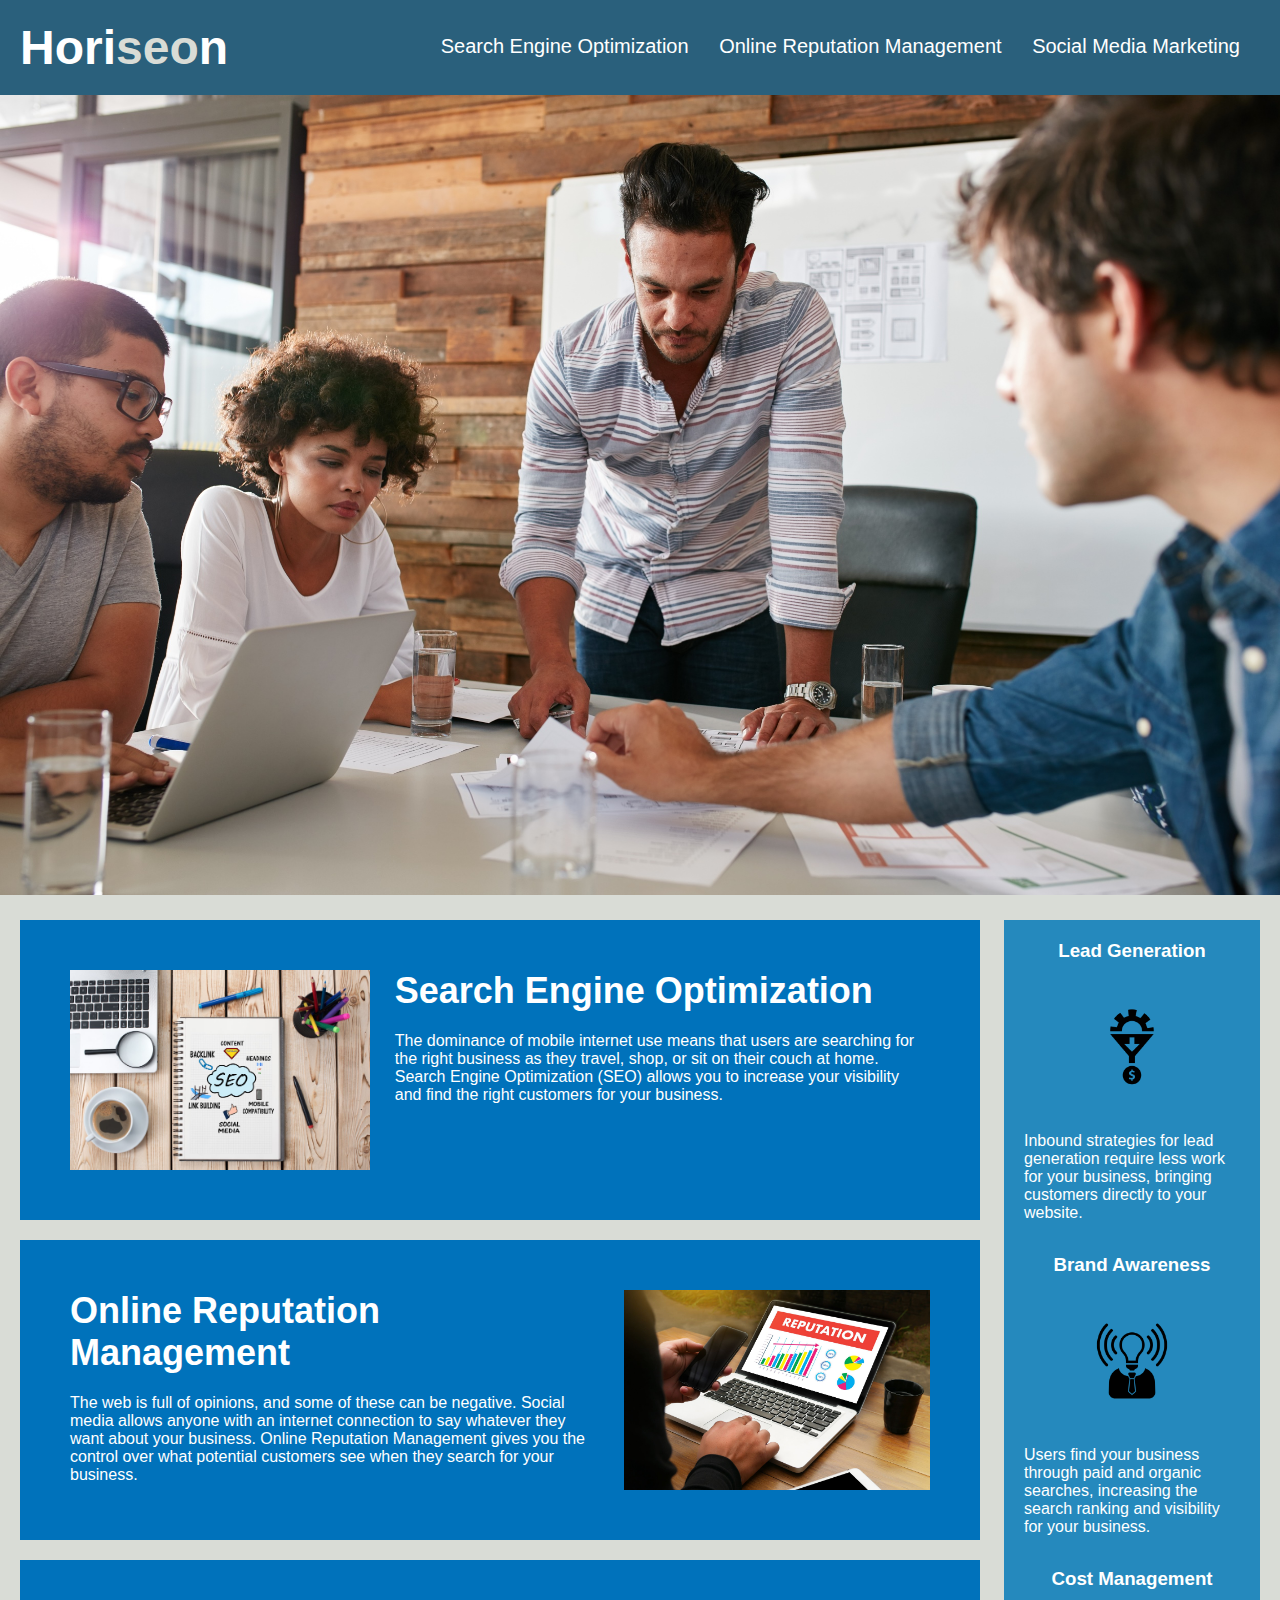
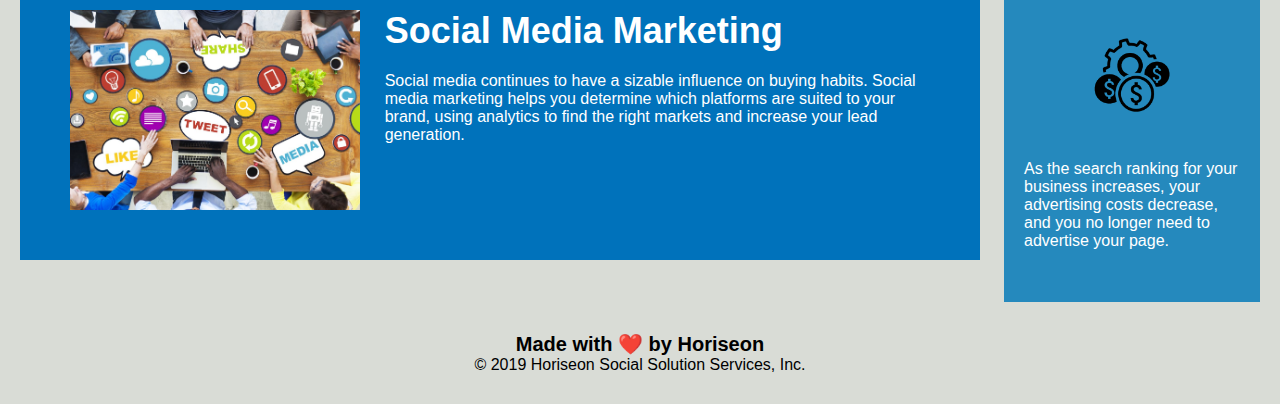
<file: index.html>
<!DOCTYPE html>
<html lang="en-us">

<head>
    <meta charset="UTF-8" />
    <meta name="viewport" content= "width=device-width, initial-scale=1.0">
    <link rel="stylesheet" href="./assets/css/style.css">
    <title>Horiseon Social Solution Services</title>
</head>

<body>
    <!-- Changed <div class="header"> to semantic HTML element <header> -->
    <header>
        <h1>Hori<span class="seo">seo</span>n</h1>
        <!-- Changed <div> to semantic HTML element <nav> -->
        <nav>
            <ul>
                <li>
                    <a href="#search-engine-optimization">Search Engine Optimization</a>
                </li>
                <li>
                    <a href="#online-reputation-management">Online Reputation Management</a>
                </li>
                <li>
                    <a href="#social-media-marketing">Social Media Marketing</a>
                </li>
            </ul>
        </nav>
    </header>
    <!-- Changed <div> to semantic HTML element <section> -->
    <section class="hero"></section>
    <!-- Changed <div> to semantic HTML element <main> -->
    <main class="content">
        <!-- Changed CLASS 'search-engine-optimization' to 'content-style' -->
        <section id="search-engine-optimization" class="content-style">
            <img src="./assets/images/search-engine-optimization.jpg" class="float-left" alt="Notebook displaying good practices for Search Engine Optimizaiton"/>
            <h2>Search Engine Optimization</h2>
            <p>
                The dominance of mobile internet use means that users are searching for the right business as they travel, shop, or sit on their couch at home. Search Engine Optimization (SEO) allows you to increase your visibility and find the right customers for your business.
            </p>
        </section>
        <!-- Changed CLASS 'online-reputation-management' to 'content-style' -->
        <section id="online-reputation-management" class="content-style">
            <img src="./assets/images/online-reputation-management.jpg" alt="Charts on a laptop showing an increase in reputation for a business" class="float-right"/>
            <h2>Online Reputation Management</h2>
            <p>
                The web is full of opinions, and some of these can be negative. Social media allows anyone with an internet connection to say whatever they want about your business. Online Reputation Management gives you the control over what potential customers see when they search for your business.
            </p>
        </section>
        <!-- Changed CLASS 'social-media-marketing' to 'content-style' -->
        <section id="social-media-marketing" class="content-style">
            <img src="./assets/images/social-media-marketing.jpg" class="float-left" alt="Group of individuals discussing the various components of social media engagement"/>
            <h2>Social Media Marketing</h2>
            <p>
                Social media continues to have a sizable influence on buying habits. Social media marketing helps you determine which platforms are suited to your brand, using analytics to find the right markets and increase your lead generation.
            </p>
        </section>
    </main>
    <!-- Changed <div> to semantic HTML element <aside> -->
    <aside class="benefits">
        <!-- Changed CLASS 'benefit-lead' to 'benefit-style' -->
        <section class="benefit-style">
            <h3>Lead Generation</h3>
            <img src="./assets/images/lead-generation.png" alt="Work funneling down to income"/>
            <p>
                Inbound strategies for lead generation require less work for your business, bringing customers directly to your website.
            </p>
        </section>
        <!-- Changed CLASS 'benefit-brand' to 'benefit-style' -->
        <section class="benefit-style">
            <h3>Brand Awareness</h3>
            <img src="./assets/images/brand-awareness.png" alt="Lightbulb showing increased awareness of brand"/>
            <p>
                Users find your business through paid and organic searches, increasing the search ranking and visibility for your business.
            </p>
        </section>
        <!-- Changed CLASS 'benefit-cost' to 'benefit-style' -->
        <section class="benefit-style">
            <h3>Cost Management</h3>
            <img src="./assets/images/cost-management.png" alt="Managing the different costs of a business"></img>
            <p>
                As the search ranking for your business increases, your advertising costs decrease, and you no longer need to advertise your page.
            </p>
        </section>
    </aside>
    <!-- Changed <div class="footer"> to semantic HTML element <footer> -->
    <footer>
        <!-- Changed <h2> to <h4> -->
        <h4>Made with ❤️️ by Horiseon</h4>
        <p>
            &copy; 2019 Horiseon Social Solution Services, Inc.
        </p>
    </footer>
</body>

</html>
</file>
<file: assets/css/style.css>
* {
    box-sizing: border-box;
    padding: 0;
    margin: 0;
}

body {
    background-color: #d9dcd6;
}

/* Changed '.header' to 'header' to represent change from class to semantic HTML element. */
header {
    padding: 20px;
    font-family: 'Trebuchet MS', 'Lucida Sans Unicode', 'Lucida Grande', 'Lucida Sans', Arial, sans-serif;
    background-color: #2a607c;
    color: #ffffff;
}

/* Changed '.header' to 'header' to represent change from class to semantic HTML element. */
header h1 {
    display: inline-block;
    font-size: 48px;
}

/* Changed '.header' to 'header' to represent change from class to semantic HTML element. */
header h1 .seo {
    color: #d9dcd6;
}

/* Changed '.header' to 'header' and 'div' to 'nav' to represent changes to semantic HTML elements. */
header nav {
    padding-top: 15px;
    margin-right: 20px;
    float: right;
    font-family: 'Gill Sans', 'Gill Sans MT', Calibri, 'Trebuchet MS', sans-serif;
    font-size: 20px;
}

/* Changed '.header' to 'header' and 'div' to 'nav' to represent changes to semantic HTML elements. */
header nav ul {
    list-style-type: none;
}

/* Changed '.header' to 'header' and 'div' to 'nav' to represent changes to semantic HTML elements. */
header nav ul li {
    display: inline-block;
    margin-left: 25px;
}

a {
    color: #ffffff;
    text-decoration: none;
}

p {
    font-size: 16px;
}

.hero {
    height: 800px;
    width: 100%;
    margin-bottom: 25px;
    background-image: url("../images/digital-marketing-meeting.jpg");
    background-size: cover;
    background-position: center;
}

.float-left {
    float: left;
    margin-right: 25px;
}

.float-right {
    float: right;
    margin-left: 25px;
}

.content {
    width: 75%;
    display: inline-block;
    margin-left: 20px;
}

.benefits {
    margin-right: 20px;
    padding: 20px;
    clear: both;
    float: right;
    width: 20%;
    height: 100%;
    font-family: 'Gill Sans', 'Gill Sans MT', Calibri, 'Trebuchet MS', sans-serif;
    background-color: #2589bd;
}

/* Consolidated CLASSES 'search-engine-optimization', 'online-reputation-management', and 'social-media-marketing' into CLASS 'content-style' */

.content-style {
    margin-bottom: 20px;
    padding: 50px;
    height: 300px;
    font-family: 'Gill Sans', 'Gill Sans MT', Calibri, 'Trebuchet MS', sans-serif;
    background-color: #0072bb;
    color: #ffffff;
}

.content-style img {
    max-height: 200px;
}

.content-style h2 {
    margin-bottom: 20px;
    font-size: 36px;
}

/* Consolidated CLASSES 'benefit-lead', 'benefit-brand', and 'benefit-cost' into CLASS 'benefit-style' */
.benefit-style {
    margin-bottom: 32px;
    color: #ffffff;
}

.benefit-style h3 {
    margin-bottom: 10px;
    text-align: center;
}

.benefit-style img {
    display: block;
    margin: 10px auto;
    max-width: 150px;
}

/* Changed '.footerr' to 'footer' to represent change from class to semantic HTML element. */
footer {
    padding: 30px;
    clear: both;
    font-family: 'Trebuchet MS', 'Lucida Sans Unicode', 'Lucida Grande', 'Lucida Sans', Arial, sans-serif;
    text-align: center;
}

/* Changed '.header' to 'header' and 'h2' to 'h4' to represent changes to HTML elements. */
footer h4 {
    font-size: 20px;
}
</file>
